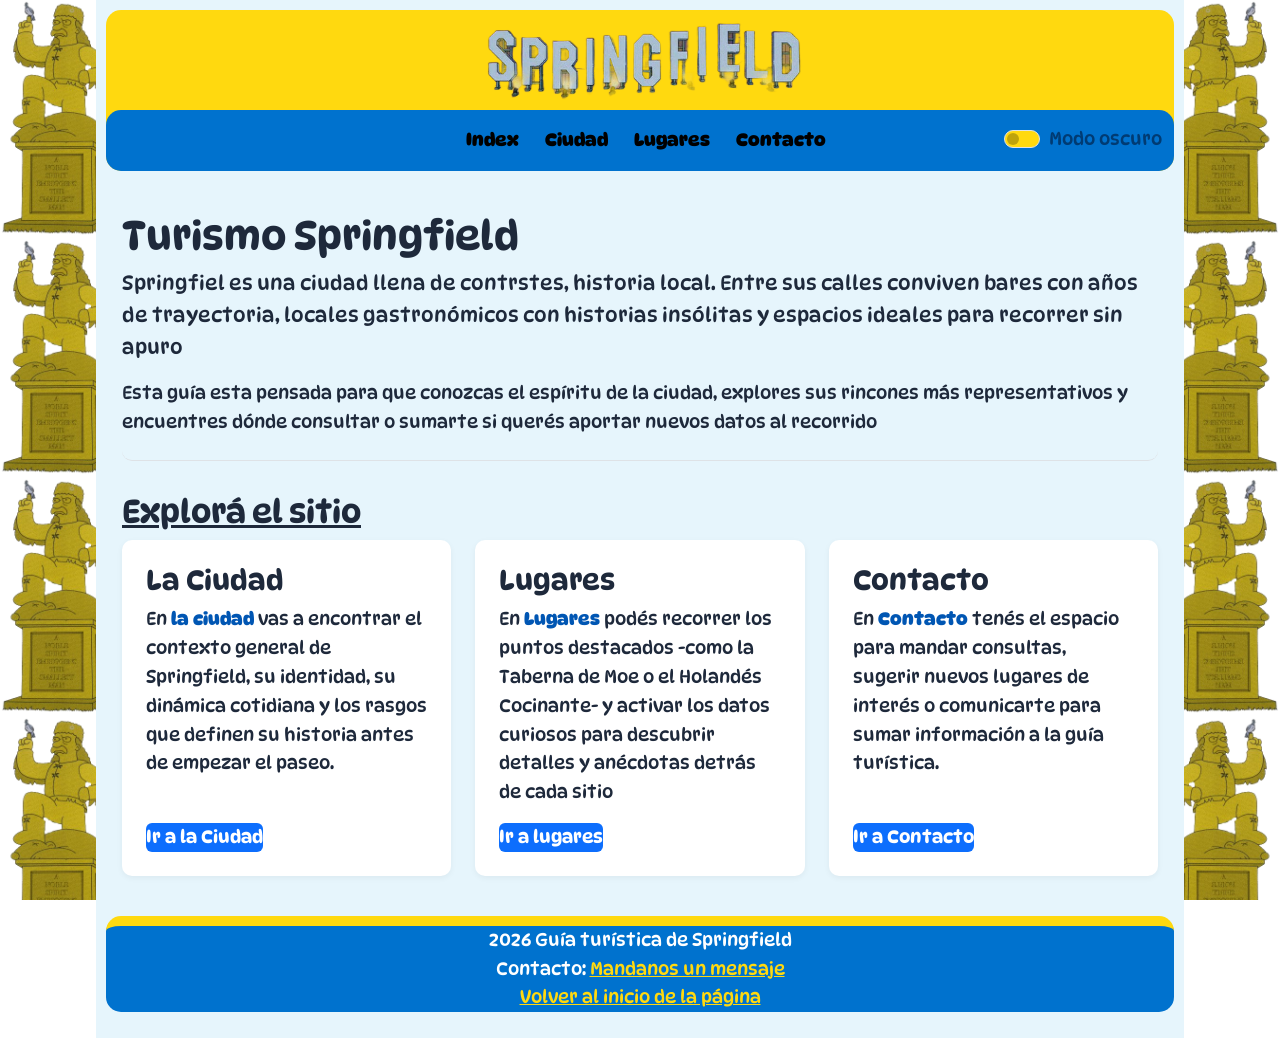
<file: Index.html>
<!DOCTYPE html>
<html lang="es">
    <head>
        <meta charset="UTF-8">
        <meta name="viewport" content="width=device-width, initial-scale=1.0">
        <link href="https://cdn.jsdelivr.net/npm/bootstrap@5.3.3/dist/css/bootstrap.min.css"
                    rel="stylesheet">
        <link rel="preconnect" href="https://fonts.googleapis.com">
        <link rel="preconnect" href="https://fonts.gstatic.com" crossorigin>
        <link href="https://fonts.googleapis.com/css2?family=DynaPuff:wght@400..700&display=swap" rel="stylesheet">
        <link rel="stylesheet" href="./css/estilos.css">
        <title>Ciudad de Springfield - Sitio Oficial</title>
    </head>
    <body>
        <div class="contenido-central">
        <header>
            <img src="imgs/Springfield_Sign_pic.png" alt="señal-springfield" height="100">
            <nav class="navbar navbar-expand-md bg body-tertiary">
                <div class="container-fluid">
                    <button class="navbar-toggler" type="button" data-bs-toggle="collapse" data-bs-target="#menuColapsable" aria-controls="miMenuColapsable" aria-expanded="false" aria-label="Toggle navigation">
                        <span class="navbar-toggler-icon"></span>
                    </button>
                    <div class="collapse navbar-collapse justify-content-between" id="menuColapsable">
                        <div class="d-none d-md-block" style="width: 170px;"></div>
                        <ul class="navbar-nav w-100 justify-content-center">
                            <li class="nav-item"><a class="nav-link active" href="Index.html">Index</a></li>
                            <li class="nav-item"><a class="nav-link active" href="ciudad.html">Ciudad</a></li>
                            <li class="nav-item"><a class="nav-link active" href="Lugares.html">Lugares</a></li>
                            <li class="nav-item"><a class="nav-link active" href="contacto.html">Contacto</a></li>
                        </ul>
                        <div class="form-check form-switch">
                            <input class="form-check-input" type="checkbox" role="switch" id="checkDarkMode">
                            <label class="form-check-label" for="checkDarkMode" id="darkModeLabel">Modo oscuro</label>
                        </div>
                    </div>
                </div>
            </nav>
        </header>
        <main class="cont-principal">
            <section class="intro-ciudad">
                <h1>Turismo Springfield</h1>
                <p class="lead">
                    Springfiel es una ciudad llena de contrstes, historia local.
                    Entre sus calles conviven bares con años de trayectoria, locales gastronómicos con historias insólitas
                    y espacios ideales para recorrer sin apuro
                </p>
                <p class="mb-0">
                    Esta guía esta pensada para que conozcas el espíritu de la ciudad, explores sus rincones más representativos
                    y encuentres dónde consultar o sumarte si querés aportar nuevos datos al recorrido
                </p>
            </section>
            <section class="secciones-sitio">
                <h2>Explorá el sitio</h2>
                <div class="grilla-secciones">
                    <article class="tarjeta-seccion">
                        <h3>La Ciudad</h3>
                        <p>
                            En <strong>la ciudad</strong> vas a encontrar el contexto general de Springfield, su identidad,
                            su dinámica cotidiana y los rasgos que definen su historia antes de empezar el paseo.
                        </p>
                        <a class="boton-enlace" href="ciudad.html">Ir a la Ciudad</a>
                    </article>
                    <article class="tarjeta-seccion">
                        <h3>Lugares</h3>
                        <p>
                            En <strong>Lugares</strong> podés recorrer los puntos destacados -como la Taberna de Moe o el Holandés Cocinante- 
                            y activar los datos curiosos para descubrir detalles y anécdotas detrás de cada sitio
                        </p>
                        <a class="boton-enlace" href="Lugares.html">Ir a lugares</a>
                    </article>
                    <article class="tarjeta-seccion">
                        <h3>Contacto</h3>
                        <p>
                            En <strong>Contacto</strong> tenés el espacio para mandar consultas, sugerir nuevos lugares de interés
                            o comunicarte para sumar información a la guía turística.
                        </p>
                        <a class="boton-enlace" href="contacto.html">Ir a Contacto</a>
                    </article>
                </div>
            </section>
        </main>
        <footer>
            <p>
                2026 Guía turística de Springfield <br>
                Contacto: <a href="contacto.html">Mandanos un mensaje</a> <br>
                <a href="#">Volver al inicio de la página</a>
            </p>
        </footer>
        <script src="https://cdn.jsdelivr.net/npm/bootstrap@5.3.3/dist/js/bootstrap.bundle.min.js"></script>
        <script src="js/main.js"></script>
    </body>
    
</html>
</file>
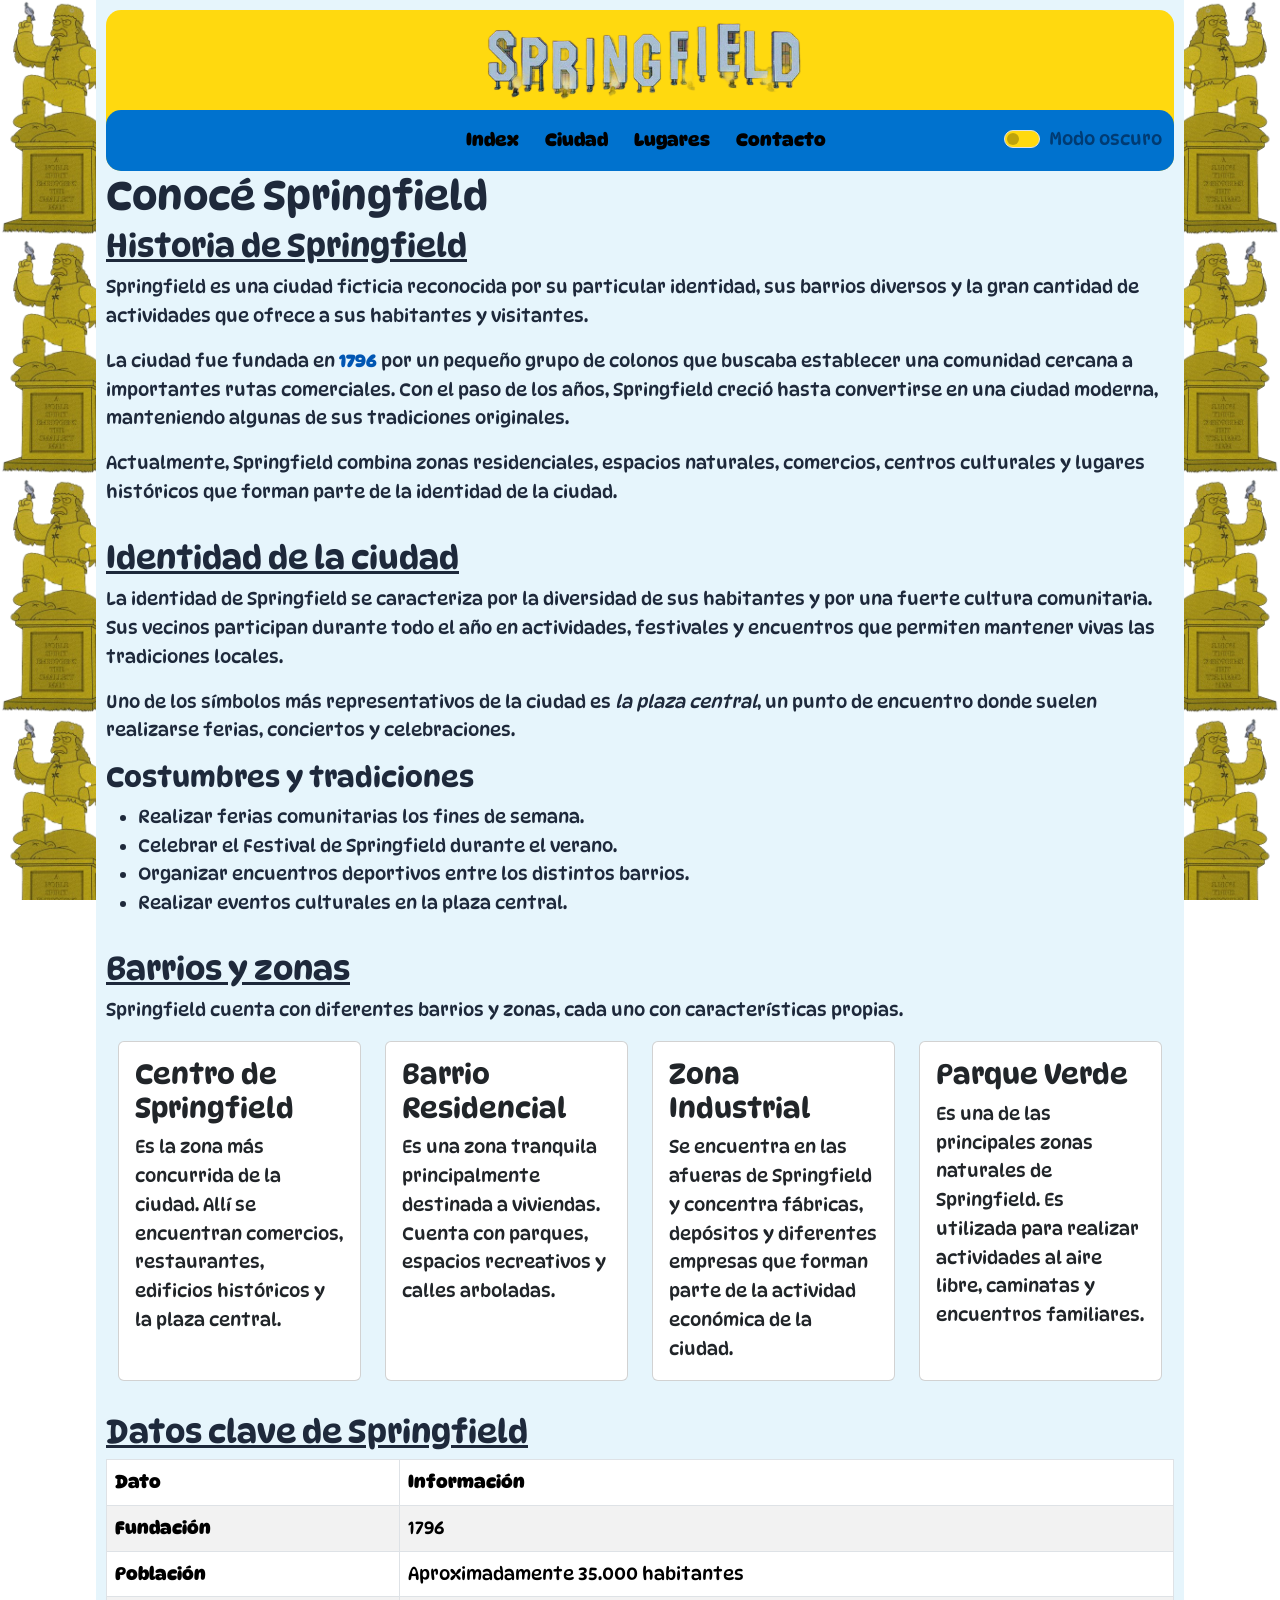
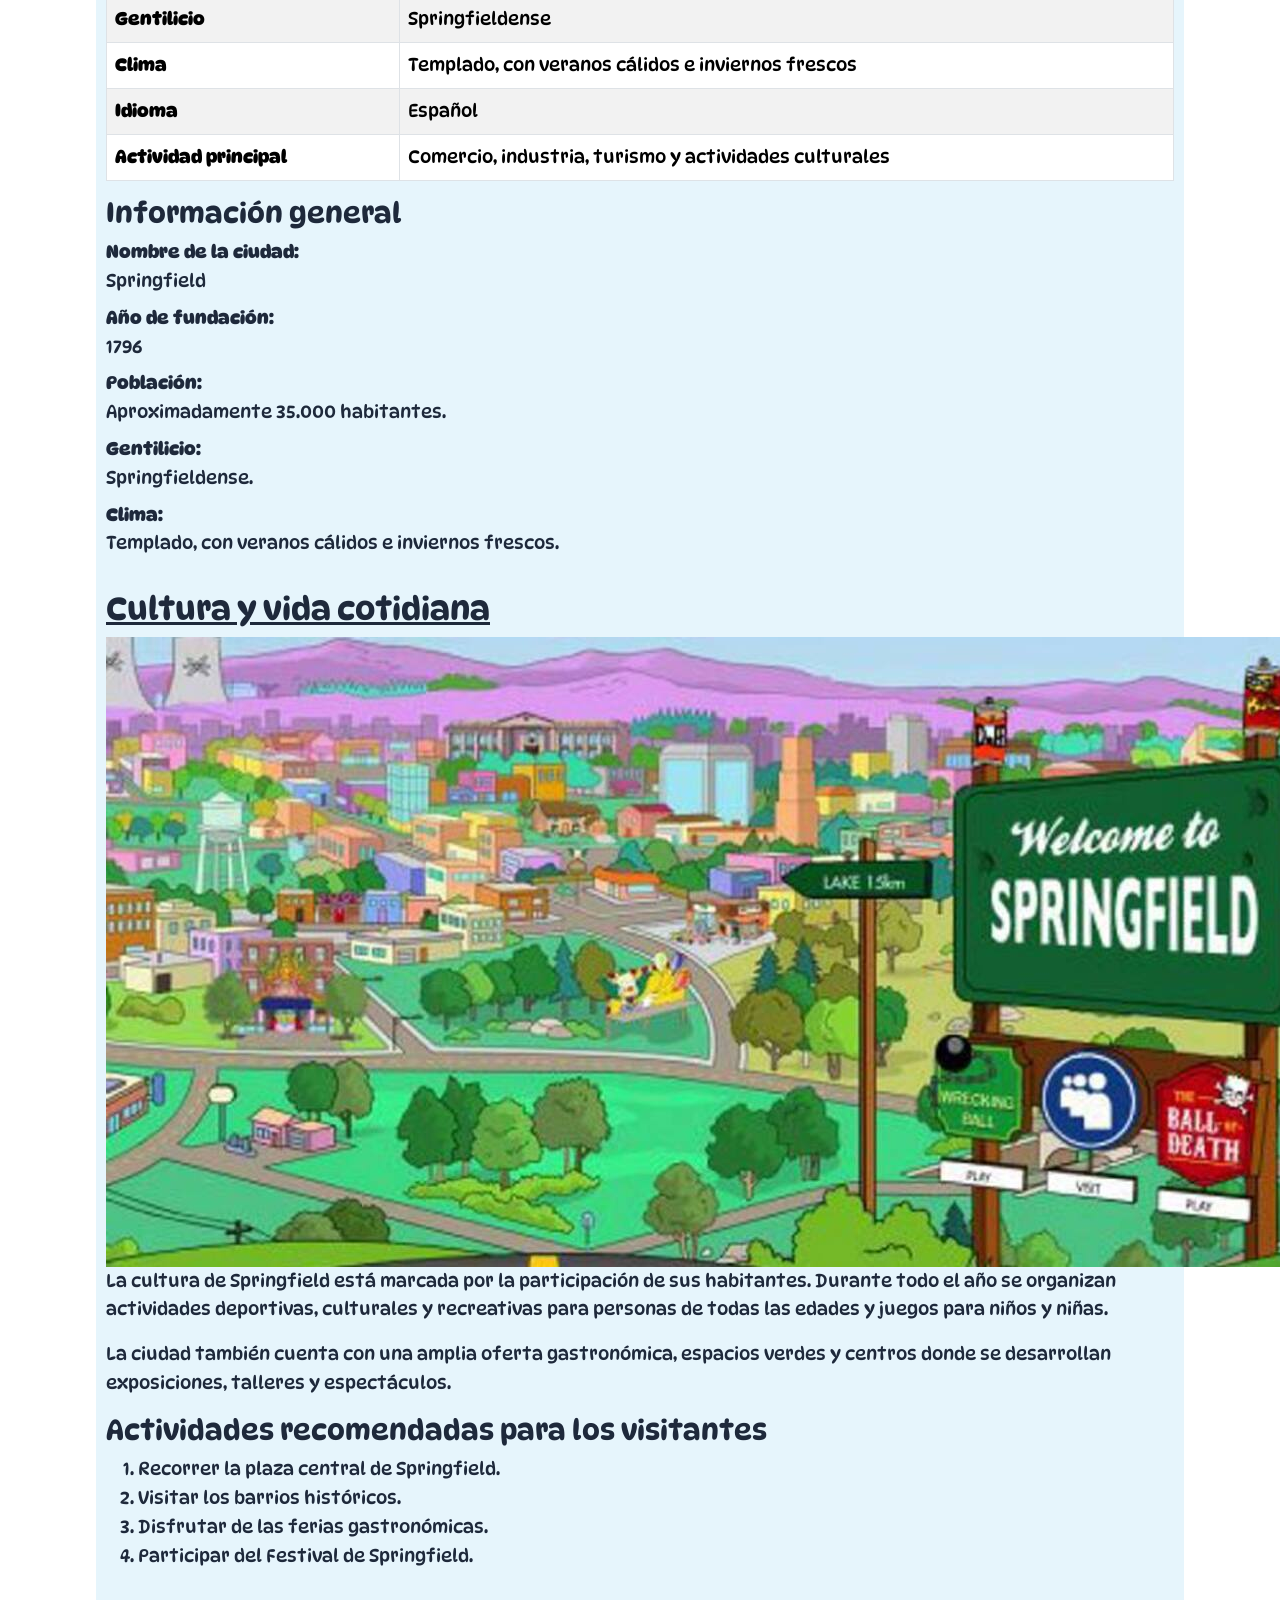
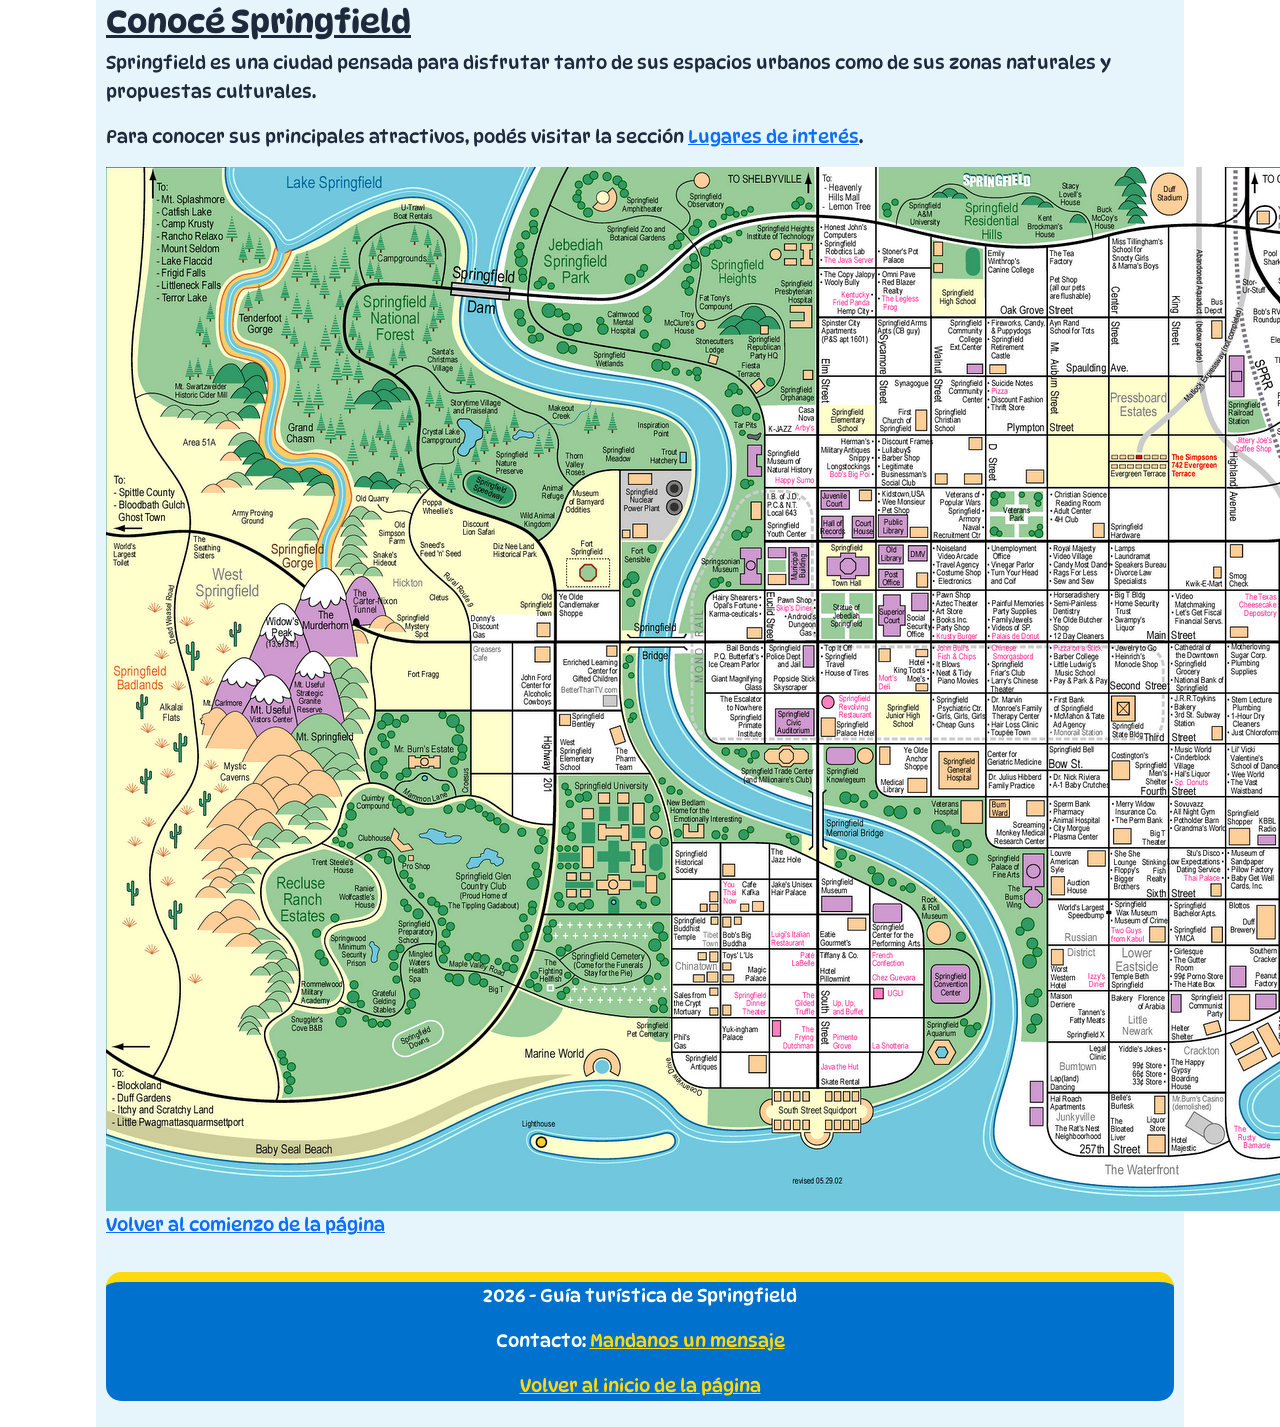
<file: ciudad.html>
<!DOCTYPE html>
<html lang="es">
<head>
    <meta charset="UTF-8">
    <meta name="viewport" content="width=device-width, initial-scale=1.0">
    <title>Springfield - Historia e identidad</title>
    <link rel="preconnect" href="https://fonts.googleapis.com">
    <link rel="preconnect" href="https://fonts.gstatic.com" crossorigin>
    <link href="https://fonts.googleapis.com/css2?family=DynaPuff:wght@400..700&display=swap" rel="stylesheet">
    <link href="https://cdn.jsdelivr.net/npm/bootstrap@5.3.3/dist/css/bootstrap.min.css"
                rel="stylesheet">
        <link rel="stylesheet">
    <link rel="stylesheet" href="./css/estilos.css">
</head>

<body>
    <div class="contenido-central">
    <header>
            <img src="imgs/Springfield_Sign_pic.png" alt="señal-springfield" height="100">
            <nav class="navbar navbar-expand-md bg body-tertiary">
                <div class="container-fluid">
                    <button class="navbar-toggler" type="button" data-bs-toggle="collapse" data-bs-target="#menuColapsable" aria-controls="miMenuColapsable" aria-expanded="false" aria-label="Toggle navigation">
                        <span class="navbar-toggler-icon"></span>
                    </button>
                    <div class="collapse navbar-collapse justify-content-between" id="menuColapsable">
                        <div class="d-none d-md-block" style="width: 170px;"></div>
                        <ul class="navbar-nav w-100 justify-content-center">
                            <li class="nav-item"><a class="nav-link active" href="Index.html">Index</a></li>
                            <li class="nav-item"><a class="nav-link active" href="ciudad.html">Ciudad</a></li>
                            <li class="nav-item"><a class="nav-link active" href="Lugares.html">Lugares</a></li>
                            <li class="nav-item"><a class="nav-link active" href="contacto.html">Contacto</a></li>
                        </ul>
                        <div class="form-check form-switch">
                            <input class="form-check-input" type="checkbox" role="switch" id="checkDarkMode">
                            <label class="form-check-label" for="checkDarkMode" id="darkModeLabel">Modo oscuro</label>
                        </div>
                    </div>
                </div>
            </nav>
    </header>

    <main>

            <h1>Conocé Springfield</h1>


            <!-- HISTORIA -->
            <section id="historia">

                <h2>Historia de Springfield</h2>

                <p>
                    Springfield es una ciudad ficticia reconocida por su particular
                    identidad, sus barrios diversos y la gran cantidad de actividades
                    que ofrece a sus habitantes y visitantes.
                </p>

                <p>
                    La ciudad fue fundada en <strong>1796</strong> por un pequeño
                    grupo de colonos que buscaba establecer una comunidad cercana
                    a importantes rutas comerciales. Con el paso de los años,
                    Springfield creció hasta convertirse en una ciudad moderna,
                    manteniendo algunas de sus tradiciones originales.
                </p>

                <p>
                    Actualmente, Springfield combina zonas residenciales,
                    espacios naturales, comercios, centros culturales y lugares
                    históricos que forman parte de la identidad de la ciudad.
                </p>

            </section>


            <!-- IDENTIDAD -->
            <section id="identidad">

                <h2>Identidad de la ciudad</h2>

                <p>
                    La identidad de Springfield se caracteriza por la diversidad
                    de sus habitantes y por una fuerte cultura comunitaria.
                    Sus vecinos participan durante todo el año en actividades,
                    festivales y encuentros que permiten mantener vivas las
                    tradiciones locales.
                </p>

                <p>
                    Uno de los símbolos más representativos de la ciudad es
                    <em>la plaza central</em>, un punto de encuentro donde suelen
                    realizarse ferias, conciertos y celebraciones.
                </p>

                <h3>Costumbres y tradiciones</h3>

                <ul>
                    <li>Realizar ferias comunitarias los fines de semana.</li>
                    <li>Celebrar el Festival de Springfield durante el verano.</li>
                    <li>Organizar encuentros deportivos entre los distintos barrios.</li>
                    <li>Realizar eventos culturales en la plaza central.</li>
                </ul>

            </section>


            <!-- BARRIOS -->
            <section id="barrios">

                <h2>Barrios y zonas</h2>

                <p>
                    Springfield cuenta con diferentes barrios y zonas, cada uno
                    con características propias.
                </p>

                <div class="container">

                    <div class="row g-4">

                        <div class="col-12 col-md-6 col-lg-3">

                            <article class="card h-100">

                                <div class="card-body">

                                    <h3 class="card-title">Centro de Springfield</h3>

                                    <p class="card-text">
                                        Es la zona más concurrida de la ciudad.
                                        Allí se encuentran comercios, restaurantes,
                                        edificios históricos y la plaza central.
                                    </p>

                                </div>

                            </article>

                        </div>


                        <div class="col-12 col-md-6 col-lg-3">

                            <article class="card h-100">

                                <div class="card-body">

                                    <h3 class="card-title">Barrio Residencial</h3>

                                    <p class="card-text">
                                        Es una zona tranquila principalmente destinada
                                        a viviendas. Cuenta con parques, espacios
                                        recreativos y calles arboladas.
                                    </p>

                                </div>

                            </article>

                        </div>


                        <div class="col-12 col-md-6 col-lg-3">

                            <article class="card h-100">

                                <div class="card-body">

                                    <h3 class="card-title">Zona Industrial</h3>

                                    <p class="card-text">
                                        Se encuentra en las afueras de Springfield
                                        y concentra fábricas, depósitos y diferentes
                                        empresas que forman parte de la actividad
                                        económica de la ciudad.
                                    </p>

                                </div>

                            </article>

                        </div>


                        <div class="col-12 col-md-6 col-lg-3">

                            <article class="card h-100">

                                <div class="card-body">

                                    <h3 class="card-title">Parque Verde</h3>

                                    <p class="card-text">
                                        Es una de las principales zonas naturales
                                        de Springfield. Es utilizada para realizar
                                        actividades al aire libre, caminatas y
                                        encuentros familiares.
                                    </p>

                                </div>

                            </article>

                        </div>

                    </div>

                </div>

            </section>


            <!-- DATOS DE LA CIUDAD -->
            <section id="datos">

                <h2>Datos clave de Springfield</h2>

                <table class="table table-bordered table-striped">

                    <thead>
                        <tr>
                            <th scope="col">Dato</th>
                            <th scope="col">Información</th>
                        </tr>
                    </thead>

                    <tbody>

                        <tr>
                            <th scope="row">Fundación</th>
                            <td>1796</td>
                        </tr>

                        <tr>
                            <th scope="row">Población</th>
                            <td>Aproximadamente 35.000 habitantes</td>
                        </tr>

                        <tr>
                            <th scope="row">Gentilicio</th>
                            <td>Springfieldense</td>
                        </tr>

                        <tr>
                            <th scope="row">Clima</th>
                            <td>Templado, con veranos cálidos e inviernos frescos</td>
                        </tr>

                        <tr>
                            <th scope="row">Idioma</th>
                            <td>Español</td>
                        </tr>

                        <tr>
                            <th scope="row">Actividad principal</th>
                            <td>Comercio, industria, turismo y actividades culturales</td>
                        </tr>

                    </tbody>

                </table>


                <!-- LISTA DESCRIPTIVA -->
                <h3>Información general</h3>

                <dl>

                    <dt>Nombre de la ciudad:</dt>
                    <dd>Springfield</dd>

                    <dt>Año de fundación:</dt>
                    <dd>1796</dd>

                    <dt>Población:</dt>
                    <dd>Aproximadamente 35.000 habitantes.</dd>

                    <dt>Gentilicio:</dt>
                    <dd>Springfieldense.</dd>

                    <dt>Clima:</dt>
                    <dd>Templado, con veranos cálidos e inviernos frescos.</dd>

                </dl>

            </section>


            <!-- CULTURA -->
            <section id="cultura">

                <h2>Cultura y vida cotidiana</h2>

                <img src="imgs/SPRINGFIELD.jpg"
                    alt="Vista panorámica de la ciudad de Springfield">

                <p>
                    La cultura de Springfield está marcada por la participación
                    de sus habitantes. Durante todo el año se organizan actividades
                    deportivas, culturales y recreativas para personas de todas
                    las edades y juegos para niños y niñas.
                </p>

                <p>
                    La ciudad también cuenta con una amplia oferta gastronómica,
                    espacios verdes y centros donde se desarrollan exposiciones,
                    talleres y espectáculos.
                </p>


                <!-- LISTA ORDENADA -->
                <h3>Actividades recomendadas para los visitantes</h3>

                <ol>

                    <li>Recorrer la plaza central de Springfield.</li>

                    <li>Visitar los barrios históricos.</li>

                    <li>Disfrutar de las ferias gastronómicas.</li>

                    <li>Participar del Festival de Springfield.</li>

                </ol>

            </section>


            <!-- CONOCÉ SPRINGFIELD -->
            <section id="volver">

                <h2>Conocé Springfield</h2>

                <p>
                    Springfield es una ciudad pensada para disfrutar tanto de sus
                    espacios urbanos como de sus zonas naturales y propuestas
                    culturales.
                </p>

                <p>
                    Para conocer sus principales atractivos, podés visitar la
                    sección <a href="lugares.html">Lugares de interés</a>.
                </p>
 
                <img src="imgs/MapadeSpringfield.png"
                    alt="Mapa de los barrios y zonas principales de Springfield">

                <p>
                    <a href="#inicio">Volver al comienzo de la página</a>
                </p>

            </section>

        </main>


        <!-- PIE DE PÁGINA -->
        <footer>

            <p>
                2026 - Guía turística de Springfield
            </p>

            <p>
                Contacto:
                <a href="contacto.html">Mandanos un mensaje</a>
            </p>

            <p>
                <a href="#inicio">Volver al inicio de la página</a>
            </p>

        </footer>

    </div>


    <!-- BOOTSTRAP JS -->
    <script src="https://cdn.jsdelivr.net/npm/bootstrap@5.3.3/dist/js/bootstrap.bundle.min.js"></script>

    <!-- JAVASCRIPT PROPIO -->
    <script src="js/main.js"></script>

</body>

</html>
</file>
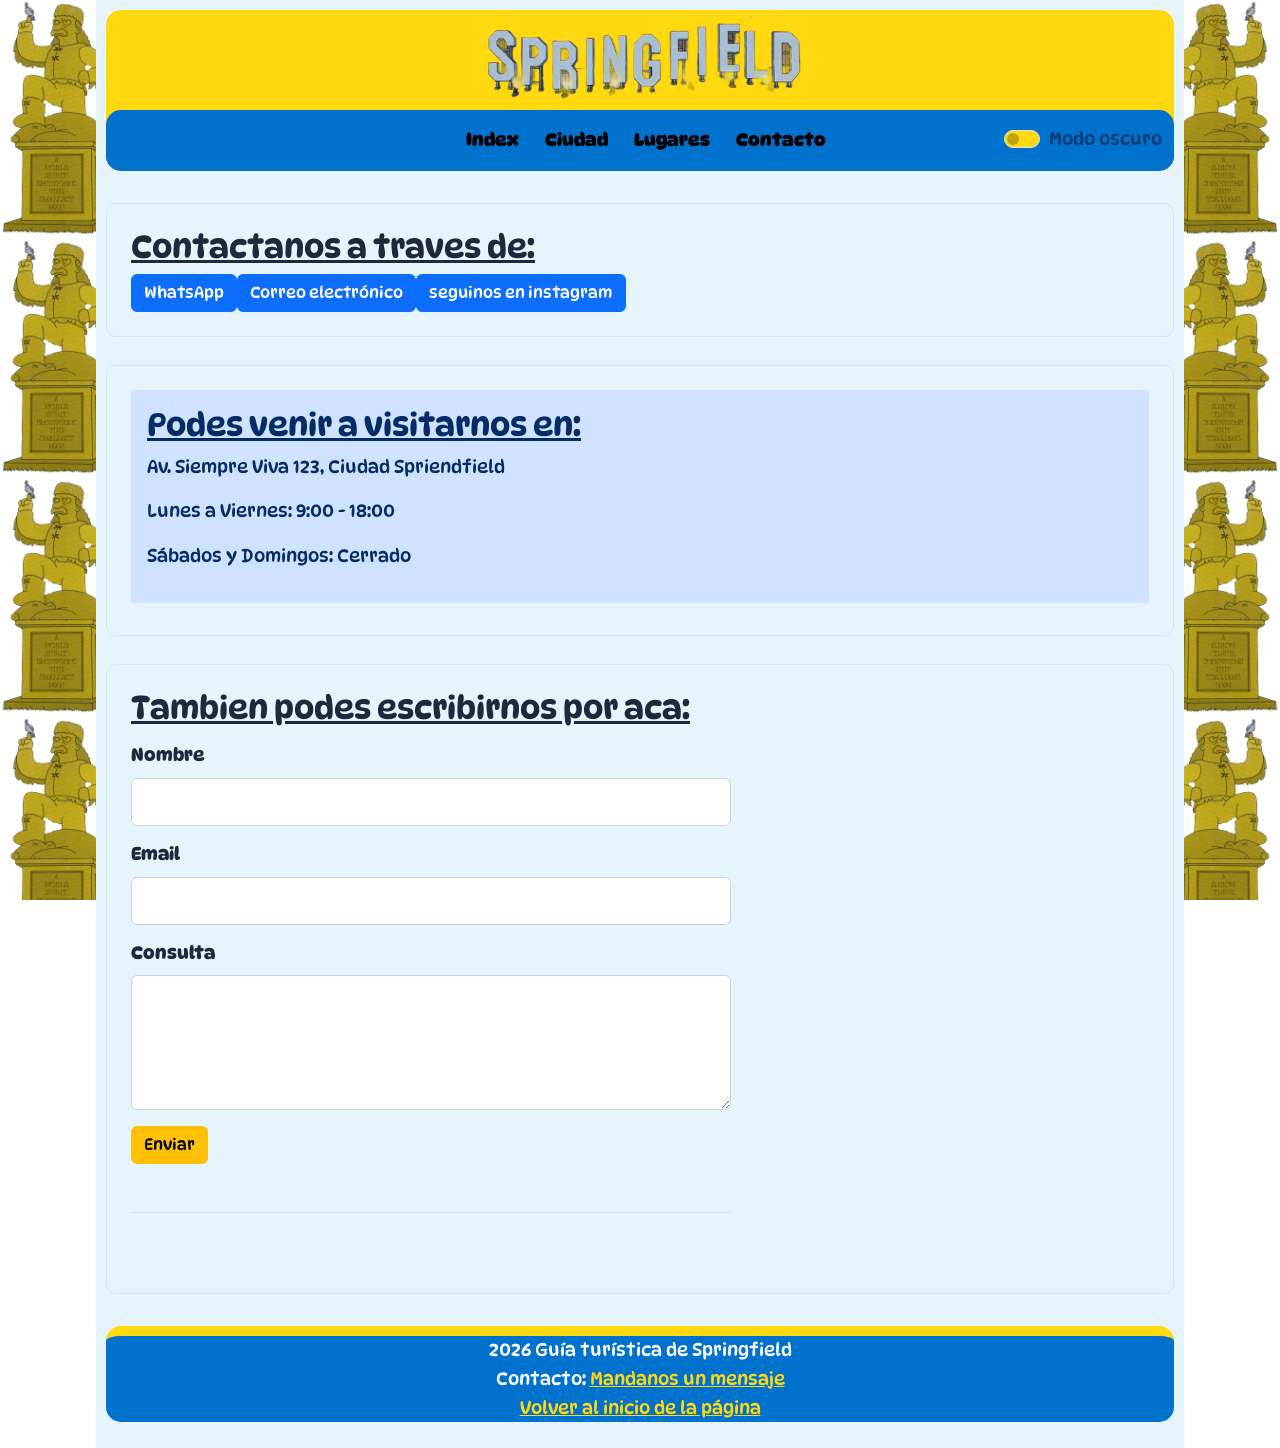
<file: contacto.html>
<!DOCTYPE html>
<html lang="es">

<head>
    <meta charset="UTF-8">
    <meta name="viewport" content="width=device-width, initial-scale=1.0">
    <link href="https://cdn.jsdelivr.net/npm/bootstrap@5.3.3/dist/css/bootstrap.min.css"
                rel="stylesheet">
    <link rel="preconnect" href="https://fonts.googleapis.com">
        <link rel="preconnect" href="https://fonts.gstatic.com" crossorigin>
        <link href="https://fonts.googleapis.com/css2?family=DynaPuff:wght@400..700&display=swap" rel="stylesheet"> 
    <link rel="stylesheet" href="./css/estilos.css">
    <title>Contacto - Turismo Sprienfield</title>
</head>

<body>
    <div class ="contenido-central">
        <header>
            <img src="imgs/Springfield_Sign_pic.png" alt="señal-springfield" height="100">
            <nav class="navbar navbar-expand-md bg body-tertiary">
                <div class="container-fluid">
                    <button class="navbar-toggler" type="button" data-bs-toggle="collapse" data-bs-target="#menuColapsable" aria-controls="miMenuColapsable" aria-expanded="false" aria-label="Toggle navigation">
                        <span class="navbar-toggler-icon"></span>
                    </button>
                    <div class="collapse navbar-collapse justify-content-between" id="menuColapsable">
                        <div class="d-none d-md-block" style="width: 170px;"></div>
                        <ul class="navbar-nav w-100 justify-content-center">
                            <li class="nav-item"><a class="nav-link active" href="Index.html">Index</a></li>
                            <li class="nav-item"><a class="nav-link active" href="ciudad.html">Ciudad</a></li>
                            <li class="nav-item"><a class="nav-link active" href="Lugares.html">Lugares</a></li>
                            <li class="nav-item"><a class="nav-link active" href="contacto.html">Contacto</a></li>
                        </ul>
                        <div class="form-check form-switch">
                            <input class="form-check-input" type="checkbox" role="switch" id="checkDarkMode">
                            <label class="form-check-label" for="checkDarkMode" id="darkModeLabel">Modo oscuro</label>
                        </div>
                    </div>
                </div>
            </nav>
        </header>
    <main>
        <div id="contenedor-contacto">
            <article>
            <h2>Contactanos a traves de:</h2>
            <ul>
                <li> <a href="tel:+541159875520" class="btn btn-primary">WhatsApp</a></li>
                <li> <a href="mailto:ciudadspriendfield@gmail.com" class="btn btn-primary">Correo electrónico</a></li>
                <li> <a href="https://www.instagram.com/TurismoSpiendfield/" target="_blank" rel="noopener noreferrer" class="btn btn-primary">seguinos en instagram</a></li>
            </ul>    
            </article>
            <article>
                <div class="p-3 mb-2 bg-primary-subtle text-primary-emphasis">
                 <h2>Podes venir a visitarnos en:</h2>
                 <p>Av. Siempre Viva 123, Ciudad Spriendfield</p>
                 <p>Lunes a Viernes: 9:00 - 18:00</p>
                 <p>Sábados y Domingos: Cerrado</p>
                </div>
            </article>
            <article id="formulario">
                <h2>Tambien podes escribirnos por aca:</h2>
                <form id="form"  action="/enviar"  method="post">
                    <label for="nombre">Nombre</label>
                    <input type="text" id="nombre" name="nombre">  <!-- required --> 
                    <label for="email">Email</label>
                    <input type="email" id="email" name="email"> <!-- required-->
                    <label for="consulta">Consulta</label>
                    <textarea id="consulta" rows="4" name="consulta"></textarea>
                    <button type="submit" class="btn btn-warning">Enviar</button>
                    <p id="mensaje"></p>   
                </form>
            </article>        
        </div> 
    </main>
    <footer>
            <p>
                2026 Guía turística de Springfield <br>
                Contacto: <a href="contacto.html">Mandanos un mensaje</a> <br>
                <a href="#">Volver al inicio de la página</a>
            </p>
        </footer>
    <script src="https://cdn.jsdelivr.net/npm/bootstrap@5.3.3/dist/js/bootstrap.bundle.min.js"></script>
    <script src="js/main.js"></script>
    </div>
</body>
</html>
</file>
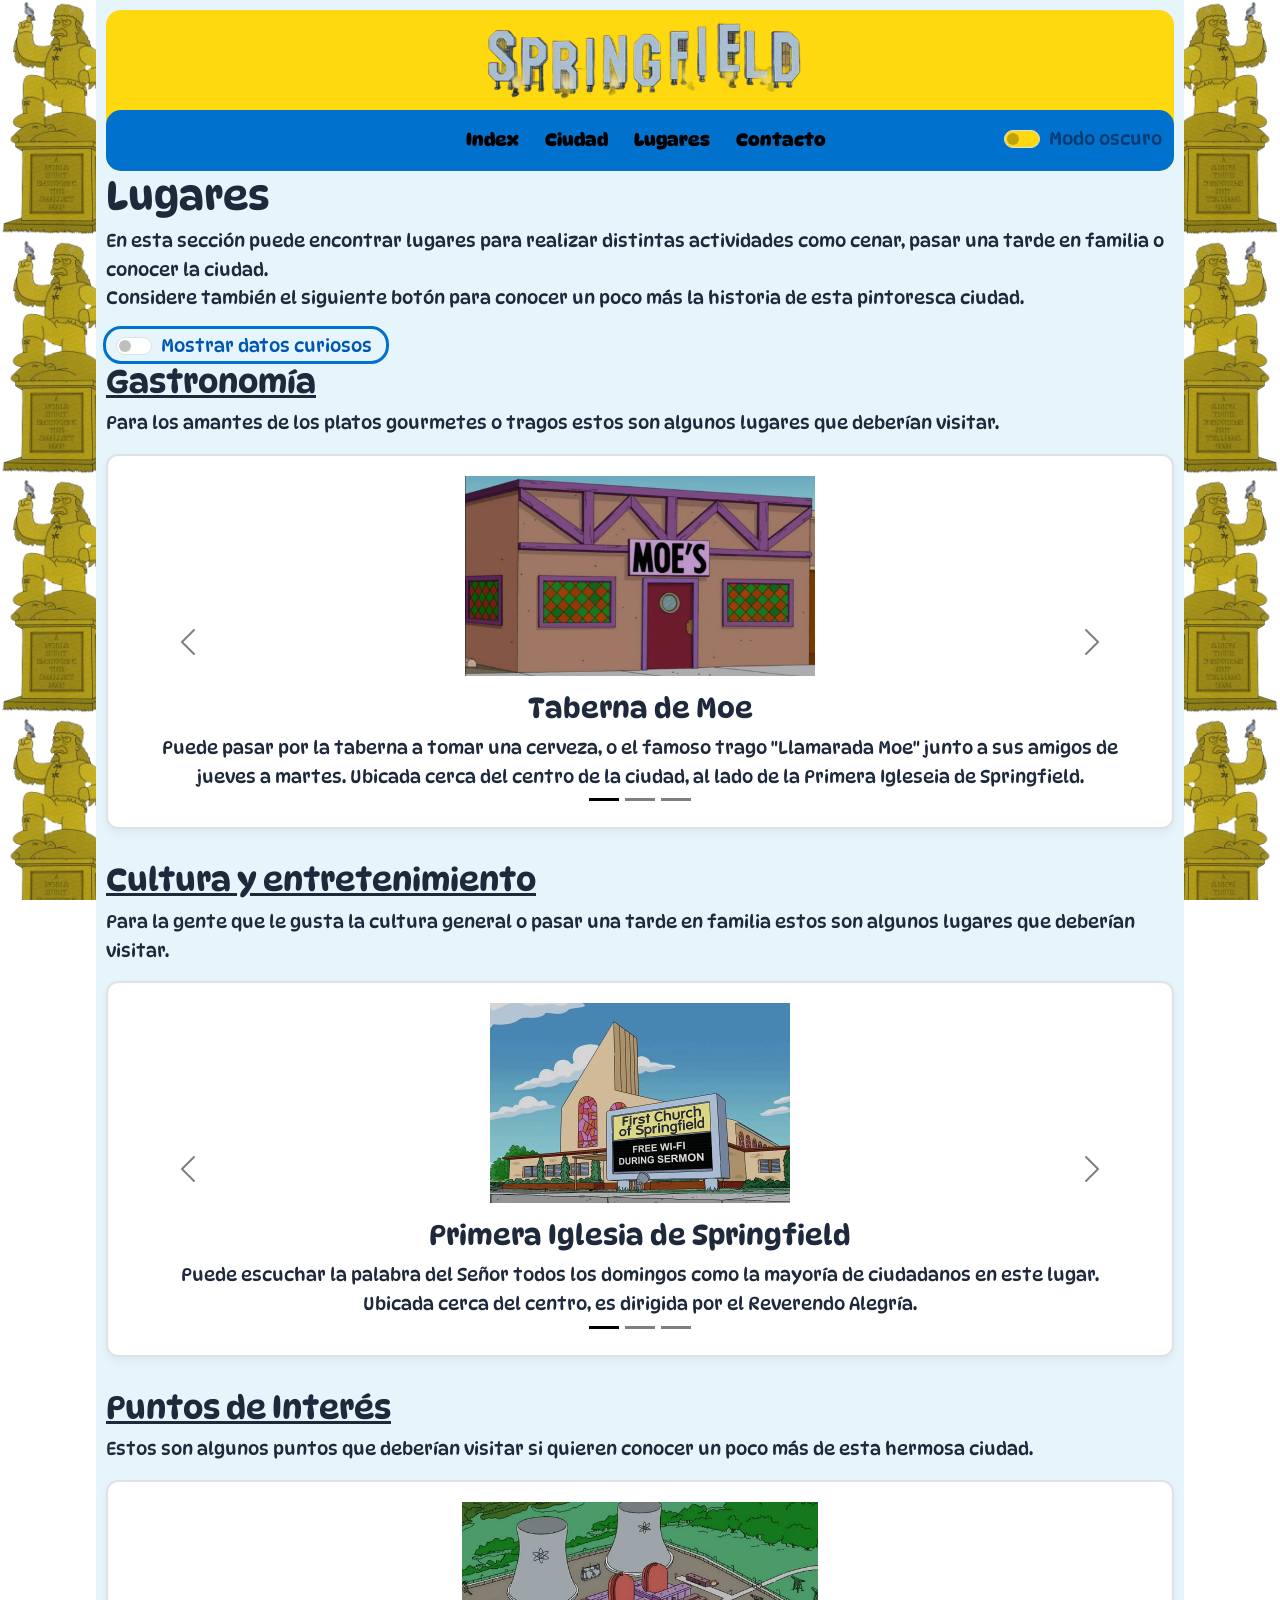
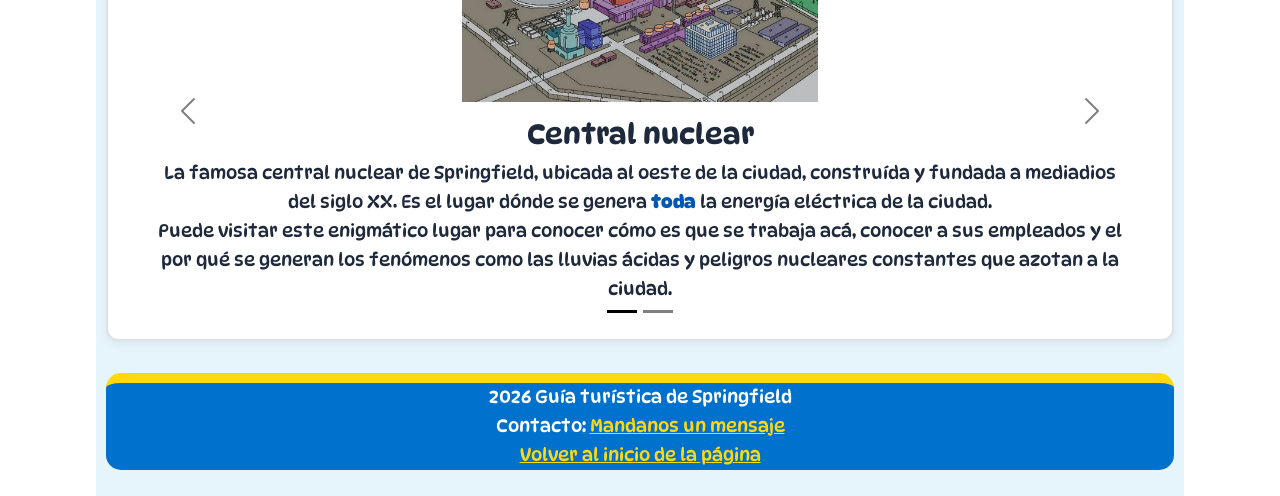
<file: Lugares.html>
<!DOCTYPE html>

<html lang="es">
    <head>
        <meta charset="UTF-8">
        <meta name="viewport" content="width=device-width, initial-scale=1.0">
        <link rel="preconnect" href="https://fonts.googleapis.com">
        <link rel="preconnect" href="https://fonts.gstatic.com" crossorigin>
        <link href="https://fonts.googleapis.com/css2?family=DynaPuff:wght@400..700&display=swap" rel="stylesheet">
        <link href="https://cdn.jsdelivr.net/npm/bootstrap@5.3.3/dist/css/bootstrap.min.css"
                rel="stylesheet">
        <link rel="stylesheet"
                href="./css/estilos.css">
        <title>Springfield - Lugares</title>
    </head>
    <body>
        <div class ="contenido-central">
        <header>
            <img src="imgs/Springfield_Sign_pic.png" alt="señal-springfield" height="100">
            <nav class="navbar navbar-expand-md bg body-tertiary">
                <div class="container-fluid">
                    <button class="navbar-toggler" type="button" data-bs-toggle="collapse" data-bs-target="#menuColapsable" aria-controls="miMenuColapsable" aria-expanded="false" aria-label="Toggle navigation">
                        <span class="navbar-toggler-icon"></span>
                    </button>
                    <div class="collapse navbar-collapse justify-content-between" id="menuColapsable">
                        <div class="d-none d-md-block" style="width: 170px;"></div>
                        <ul class="navbar-nav w-100 justify-content-center">
                            <li class="nav-item"><a class="nav-link active" href="Index.html">Index</a></li>
                            <li class="nav-item"><a class="nav-link active" href="ciudad.html">Ciudad</a></li>
                            <li class="nav-item"><a class="nav-link active" href="Lugares.html">Lugares</a></li>
                            <li class="nav-item"><a class="nav-link active" href="contacto.html">Contacto</a></li>
                        </ul>
                        <div class="form-check form-switch">
                            <input class="form-check-input" type="checkbox" role="switch" id="checkDarkMode">
                            <label class="form-check-label" for="checkDarkMode" id="darkModeLabel">Modo oscuro</label>
                        </div>
                    </div>
                </div>
            </nav>
        </header>
        <main>
            <h1>Lugares</h1>
            <p>
                En esta sección puede encontrar lugares para realizar distintas actividades como cenar, pasar una tarde en familia o conocer la ciudad. <br>Considere también
                el siguiente botón para conocer un poco más la historia de esta pintoresca ciudad.
            </p>
            <div class="form-check form-switch" id="checkDatos">
                <input class="form-check-input" type="checkbox" role="switch" id="checkDesplegarDatos">
                <label class="form-check-label" for="checkDesplegarDatos">Mostrar datos curiosos</label>
            </div>
            <!-- Carrusel de gastronomía -->
            <section id="Gastronomia">
                <h2>Gastronomía</h2>
                <p>
                    Para los amantes de los platos gourmetes o tragos estos son algunos lugares que deberían visitar.
                </p>
                <div id="carruselGastro" class="carousel carousel-dark slide" data-bs-target="carousel">
                    <div class="carousel-indicators">
                        <button type="button" data-bs-target="#carruselGastro" data-bs-slide-to="0" class="active"></button>
                        <button type="button" data-bs-target="#carruselGastro" data-bs-slide-to="1"></button>
                        <button type="button" data-bs-target="#carruselGastro" data-bs-slide-to="2"></button>
                    </div>
                    <div class="carousel-inner">
                        <div class="carousel-item active">
                            <img class="d-block mx-auto" src="./imgs/Moes.webp" alt="First slide" height="200">
                            <div class="text-center mt-3 px-4">
                                <h3>Taberna de Moe</h3>
                                <p>
                                    Puede pasar por la taberna a tomar una cerveza, o el famoso trago "Llamarada Moe" junto a sus amigos de jueves a martes. 
                                    Ubicada cerca del centro de la ciudad, al lado de la Primera Igleseia de Springfield. <br>
                                </p>
                            </div>
                        </div>
                        <div class="carousel-item">
                            <img class="d-block mx-auto" src="./imgs/Krusty_Burger.webp" alt="Second slide" height="200">
                            <div class="text-center mt-3 px-4">
                                <h3>Krusty Burger</h3>
                                <p> 
                                    Si son amantes de las hamburguesas pueden visitar la cadena de comida rápida más famosa de la ciudad, para probar el famoso combo "Krusty meal", o si
                                    está disponible, el tan ansiado por todos los ciudadanos de la ciudad y alrededores, "Ribwich"
                                </p>
                            </div>
                        </div>
                        <div class="carousel-item">
                            <img class="d-block mx-auto" src="./imgs/HolandesCocinante.webp" alt="Third slide" height="200" width="400">
                            <div class="text-center mt-3 px-4">
                                <h3>Holandes Cocinante</h3>
                                <p>
                                    Para los amantes de los mariscos pueden visitar el buffet del Capitán McCallister, con una amplia variedad de platos para todos los gustos.
                                </p>
                            </div>
                        </div>
                    </div>
                    <a class="carousel-control-prev" data-bs-target="#carruselGastro" role="button" data-bs-slide="prev">
                        <span class="carousel-control-prev-icon" aria-hidden="true"></span>
                        <span class="visually-hidden">Anterior</span>
                    </a>
                    <a class="carousel-control-next" data-bs-target="#carruselGastro" role="button" data-bs-slide="next">
                        <span class="carousel-control-next-icon" aria-hidden="true"></span>
                        <span class="visually-hidden">Siguiente</span>
                    </a>
                </div>
                
                <!-- Datos curiosos Gastronomía -->
                <section id="datosCuriososGatronomia">
                <div class="ocultable d-none my-4">
                    <div class="tarjeta-curiosidad mb-4">
                        <h4><strong>Dato curioso sobre Moe's</strong></h4>
                        <p>
                            A pesar de haber iniciado como una taberna, como es también a día de hoy, el lugar fue cambiando de rubro múltiples veces,
                            como por ejemplo un restaurante de sushi, o un restaurante familiar
                        </p>
                        <div class="fila-imagenes mt-3">
                            <figure class="item-imgs">
                                <img src="./imgs/tokyo-roes.jpg" alt="Restaurante-Sushi" height="150">
                                <figcaption class="small"> Moe's como restaurante de sushi </figcaption>
                            </figure>
                            <figure class="item-imgs">
                                <img src="./imgs/Uncle-moes.webp" alt="Restaurante-Familiar" height="150">
                                <figcaption class="small"> Moe's como restaurante familiar </figcaption>
                            </figure>
                        </div>
                    </div>
                    <div class="tarjeta-curiosidad gap-3">
                        <h4><strong>Dato curioso sobre el Holandes Cocinante</strong></h4>
                        <p>
                            El restaurante tenía una política de "Todo lo que pueda comer", hasta que el ciudadano Homero Simpson casi arruina el local.
                        </p>
                        <div class="fila-imagenes">
                            <figure class="item-imgs">
                                <img src="./imgs/holandesCocinanteHomero.jpg" alt="Homero en el holandes cocinante" height="150">
                                <figcaption>Homero siendo hechado</figcaption>
                            </figure>
                        </div>
                    </div>
                </div>
                </section>
            </section>
            
            <!-- Carrusel Entretenimiento -->
            <section id="Cultura-Entretenimiento">
                <h2>Cultura y entretenimiento</h2>
                <p>
                    Para la gente que le gusta la cultura general o pasar una tarde en familia estos son algunos lugares que deberían visitar.
                </p>
                <div id="carruselEntretenimiento" class="carousel carousel-dark slide" data-bs-target="carousel">
                    <div class="carousel-indicators">
                        <button type="button" data-bs-target="#carruselEntretenimiento" data-bs-slide-to="0" class="active"></button>
                        <button type="button" data-bs-target="#carruselEntretenimiento" data-bs-slide-to="1"></button>
                        <button type="button" data-bs-target="#carruselEntretenimiento" data-bs-slide-to="2"></button>
                    </div>
                    <div class="carousel-inner">
                        <div class="carousel-item active">
                            <img class="d-block mx-auto" src="./imgs/iglesia.jpg" alt="First slide" height="200">
                            <div class="text-center mt-3 px-4">
                                <h3>Primera Iglesia de Springfield</h3>
                                <p>
                                    Puede escuchar la palabra del Señor todos los domingos como la mayoría de ciudadanos en este lugar. Ubicada cerca del centro, es 
                                    dirigida por el Reverendo Alegría.
                                </p>
                            </div>
                        </div>
                        <div class="carousel-item">
                            <img class="d-block mx-auto" src="./imgs/Mazmorra-del-Androide.webp" alt="Second slide" height="200">
                            <div class="text-center mt-3 px-4">
                                <h3>La mazmorra del androide</h3>
                                <p>
                                    Para los frikis y amantes de los coleccionables pueden visitar la tienda de Jeff Albertson, Mazmorra del Androide, donde podrán encontrar una 
                                    amplia varidedad de cómics y figuras, entre otras cosas.
                                </p>
                            </div>
                        </div>
                        <div class="carousel-item">
                            <img class="d-block mx-auto" src="./imgs/Krustylu_studios.webp" alt="Third slide" height="200" width="400">
                            <div class="text-center mt-3 px-4">
                                <h3>Estudios Krustylu</h3>
                                <p>
                                    Puede visitar el estudio donde se graban los programas de Krusty el payaso, para presenciarlos en vivo y probablemente aparecer en televisión usted
                                    mismo. Con la oportunidad de conocer a Krusty.
                                </p>
                            </div>
                        </div>
                    </div>
                    <a class="carousel-control-prev" data-bs-target="#carruselEntretenimiento" role="button" data-bs-slide="prev">
                        <span class="carousel-control-prev-icon" aria-hidden="true"></span>
                        <span class="visually-hidden">Anterior</span>
                    </a>
                    <a class="carousel-control-next" data-bs-target="#carruselEntretenimiento" role="button" data-bs-slide="next">
                        <span class="carousel-control-next-icon" aria-hidden="true"></span>
                        <span class="visually-hidden">Siguiente</span>
                    </a>
                </div>

                <!-- Datos curiosos Entretenimiento -->
                <section id="datosCuriososEntretenimiento">
                <div class="ocultable d-none">
                    <div class="tarjeta-curiosidad mb-4">
                        <h4><strong>Datos curiosos de la Iglesia</strong></h4>
                        <p>
                            La iglesia estuvo 2 veces bajo el control del dueño de la planta nuclear de Springfield, Charles Montgomery Burns. 
                            La primera debido a que 2 ciudadanos (Homero y Bart Simpson) destruyeron la iglesia y el señor Burns se ofreció a repararla, debido a que
                            el consejo de la iglesia no podía. La segunda también fue debido a falta de dinero y el señor Burns patrocinó la iglesia.
                        </p>
                        <p>
                            Acá se puede ver una "godcam" agregada luego de una de estas situaciones.
                        </p>
                        <div class="fila-imagenes mt-3">
                            <img src="./imgs/godcam.jpg" alt="Godcam" height="150">
                        </div>
                    </div>
                    <div class="tarjeta-curiosidad gap-3">
                        <h4><strong>Dato curioso sobre Estudios Krustylu</strong></h4>
                        <p>
                            Así como puede conocer a Krusty el payaso, también puede tener la posibilidad de conocer a Tomy y Daly,
                            personajes de otro famoso programa de la ciudad.
                        </p>
                        <div class="fila-imagenes mt-3">
                            <figure class="item-imgs">
                                <img src="./imgs/tomy-y-daly.webp" alt="Tomy-y-Daly" height="200">
                                <figcaption class="small"> Tomy y Daly </figcaption>
                            </figure>
                            <figure class="item-imgs">
                                <img src="./imgs/Krusty_el_payaso.jpeg" height="200" alt="Krusty-el-payaso">
                                <figcaption class="small"> Krusty el payaso </figcaption>
                            </figure>
                        </div>
                    </div>
                </div>
                </section>
            </section>
            <!-- Carrusel Puntos de Interes -->
            
            <section id="puntos-de-interes">
                <h2>Puntos de Interés</h2>
                <p>
                    Estos son algunos puntos que deberían visitar si quieren conocer un poco más de esta hermosa ciudad.
                </p>
                <div id="carruselInteres" class="carousel carousel-dark slide" data-bs-target="carousel">
                    <div class="carousel-indicators">
                        <button type="button" data-bs-target="#carruselInteres" data-bs-slide-to="0" class="active"></button>
                        <button type="button" data-bs-target="#carruselInteres" data-bs-slide-to="1"></button>
                    </div>
                    <div class="carousel-inner">
                        <div class="carousel-item active">
                            <img class="d-block mx-auto" src="./imgs/plantaNuclear.webp" alt="First slide" height="200">
                            <div class="text-center mt-3 px-4">
                                <h3>Central nuclear</h3>
                                <p>
                                    La famosa central nuclear de Springfield, ubicada al oeste de la ciudad, construída y fundada a mediadios del siglo XX.
                                    Es el lugar dónde se genera <strong>toda</strong> la energía eléctrica de la ciudad. <br>
                                    Puede visitar este enigmático lugar para conocer cómo es que se trabaja acá, conocer a sus empleados y el por qué se generan los fenómenos como
                                    las lluvias ácidas y peligros nucleares constantes que azotan a la ciudad.
                                </p>
                            </div>
                        </div>
                        <div class="carousel-item">
                            <img class="d-block mx-auto" src="./imgs/vertederoDeNeumaticos.jpg" alt="Second slide" height="200">
                            <div class="text-center mt-3 px-4">
                                <h3>Vertedero de neumáticos</h3>
                                <p>
                                    Un terreno donde se desechan neumáticos que luego se incendian. El fuego se volvió más popular con el paso de los años, ya que lleva en llamas por décadas,
                                    convirtiendo este terreno en una especie de punto de referencia de la ciudad.
                                </p>
                            </div>
                        </div>
                    </div>
                    <a class="carousel-control-prev" data-bs-target="#carruselInteres" role="button" data-bs-slide="prev">
                        <span class="carousel-control-prev-icon" aria-hidden="true"></span>
                        <span class="visually-hidden">Anterior</span>
                    </a>
                    <a class="carousel-control-next" data-bs-target="#carruselInteres" role="button" data-bs-slide="next">
                        <span class="carousel-control-next-icon" aria-hidden="true"></span>
                        <span class="visually-hidden">Siguiente</span>
                    </a>
                </div>
                
                <!-- Datos curiosos Interes -->
                <section id="datosCuriososInteres">
                    <div class="ocultable d-none">
                        <div class="tarjeta-curiosidad mb-4">
                            <h4><strong>Dato curioso sobre Planta Nuclear</strong></h4>
                            <p>
                                Dentro de la planta se pueden observar animales curiosos, como ratas luminiscentes y peces de 3 ojos
                            </p>
                            <div class="fila-imagenes mt-3">
                                <figure class="item-imgs">
                                    <img src="./imgs/Blinky.webp" alt="Blinky (Pez de 3 ojos)" height="150"> 
                                    <figcaption class="small"> Blinky </figcaption>
                                </figure>
                            </div>
                        </div>
                        <div class="tarjeta-curiosidad gap-3">
                            <h4><strong>Dato curioso sobre el vertedero</strong></h4>
                            <p>
                                El olor de los neumáticos incendiados se puede percibir en 46 estados.
                            </p>
                            <div class="fila-imagenes mt-3">
                                <img src="./imgs/vertedero-estados.jpg" alt="Vertedero de neumaticos" height="150">
                            </div>
                        </div>
                    </div>
                </section>
            </section>
        </main>
        <footer>
            <p>
                2026 Guía turística de Springfield <br>
                Contacto: <a href="contacto.html">Mandanos un mensaje</a> <br>
                <a href="#">Volver al inicio de la página</a>
            </p>
        </footer>
        <script src="https://cdn.jsdelivr.net/npm/bootstrap@5.3.3/dist/js/bootstrap.bundle.min.js"></script>
        <script src="js/main.js"></script>
        </div>
    </body>
</html>
</file>
<file: css/estilos.css>
/* Variables */
:root {
    --azul: #0072CE;
    --amarillo: #FFD90F;
    --color-fondo: #E6F5FC;
    --color-fondo-oscuro: #0B132B;
    --color-texto: #1E293B;
    --color-texto-oscuro: #E2E8F0;
    --color-texto-fuerte: #0056b3;
    --fuente-principal: 'DynaPuff', cursive;
}

* {
    box-sizing: border-box;
    padding: 10;
    margin: 10;
}

/* Header */
header {
    background-color: var(--amarillo);
    color: #003b73;
    text-align: center;
    border-radius: 15px;
}

/* Body */
body {
    display: flex;
    justify-content: center;
    position: relative;
    overflow-x: hidden;

    font-family: var(--fuente-principal);
    font-size: 18px;
    font-weight: normal;
    font-style: normal;
    line-height: 1.6;
    color: var(--color-texto);
    margin: 0 auto;
    padding: 0 1rem;
}

body[data-bs-theme="oscuro"]::before, 
body[data-bs-theme="oscuro"]::after {
    background-color: var(--color-fondo-oscuro);
    color: var(--color-texto-oscuro);
    transition: background-color 0.3s ease, color 0.3s ease;
}

[data-bs-theme="oscuro"] .contenido-central {
    background-color: var(--color-fondo-oscuro);
    color: var(--color-texto-oscuro);
    transition: background-color 0.3s ease, color 0.3s ease;
}


body h2 {
    text-decoration: underline;
}

body strong {
    color: var(--color-texto-fuerte);
}

body::before {
    content: "";
    position: fixed;
    top: 0;
    left: 0;
    width: 10vw;
    height: 100%;
    background-image: url(../imgs/estatuaJeremiasSpringfield.png);
    background-repeat: repeat-y;
    background-size: contain;
    z-index: -1;
}

body.dark-mode::before,
body.dark-mode::after {
    background-color: var(--color-fondo-oscuro);
    transition: background-color 0.3s ease;
}

body::after {
    content: "";
    position: fixed;
    top: 0;
    right: 0;
    width: 10vw;
    height: 100%;
    background-image: url(../imgs/estatuaJeremiasSpringfield.png);
    background-size: contain;
    background-repeat: repeat-y;
    transform: scaleX(-1);
    z-index: -1;
}

.contenido-central {
    background-color: var(--color-fondo);
    width: 100%;
    max-width: 85vw;
    padding: 10px;
    min-height: 100vh;
    z-index: 0;
}

.contenido-central section {
    margin-bottom: 2rem;
    border-radius: 10px;
}

#checkDarkMode {
    background-color: var(--amarillo);
    max-width: 150px;
    min-width: 15px;
    max-height: 50px;
}

#checkDatos {
    padding-left: 55px;
    padding-top: 3px;
    min-width: 20px;
    max-width: 280px;
    color: var(--color-texto-fuerte);
    outline-style: solid;
    outline-color: var(--azul);
    outline-width: 200;
    border-radius: 15px;
}

.fila-imagenes {
    display: flex;
    gap: 20px;
    flex-wrap: wrap;
    justify-content: center;
    align-items: flex-start;
}

.item-imgs {
    display: flex;
    flex-direction: column;
    height: 200px;
}

.item-imgs img {
    width: auto;
    height: 200px;
    display: block;
}

.item-imgs figcaption {
    margin-top: 6px;
    font-size: 16px;
    text-align: center;
}

#carruselGastro, 
#carruselEntretenimiento,
#carruselInteres,
.ocultable {
    background-color: #FFFFFF;
    border: 2px solid #DEE2E6;
    border-radius: 12px;
    padding: 20px;
    box-shadow: 0 4px 8px rgba(0,0,0, 0.05);
}

[data-bs-theme="oscuro"] #carruselGastro,
[data-bs-theme="oscuro"] #carruselEntretenimiento,
[data-bs-theme="oscuro"] #carruselInteres,
[data-bs-theme="oscuro"] .ocultable {
    background-color: #041f3a;
    border-color: #2C3034;
}

.ocultable {
    text-align: center;
}

.cont-principal {
    max-width: 1140px;
    margin: 2.5rem auto;
    padding: 0 1rem;
}

.intro-ciudad {
    margin-bottom: 3rem;
    padding-bottom: 1.5rem;
    border-bottom: 1px solid #dee2e6;
}

.grilla-secciones {
    display: grid;
    grid-template-columns: 1fr;
    gap: 1.5rem;
}

@media (min-width: 768px) {
    .grilla-secciones {
        grid-template-columns: repeat(3, 1fr);
    }
}

.tarjeta-seccion {
    display: flex;
    flex-direction: column;
    padding: 1.5rem;
    border: 1px solud #dee2e6;
    border-radius: 10px;
    background-color: #ffffff;
    box-shadow: 0 2px 6px rgba(0,0,0, 0.05);
}

.boton-enlace {
    display: inline-block;
    align-self: flex-start;
    margin-top: auto;
    padding: 0.5rem 1 rem;
    border-radius: 6px;
    background-color: #0d6efd;
    color: #ffffff;
    text-decoration: none;
    font-weight: 500;
}

.boton-enlace:hover,
.boton-enlace:focus-visible {
    background-color: #0b5ed7;
    color: #ffffff;
}

[data-bs-theme="oscuro"] .intro-ciudad {
    border-bottom-color: #373b3e;
}

[data-bs-theme="oscuro"] .tarjeta-seccion {
    background-color: #2b3035;
    border-color: #373b3e;
    box-shadow: 0 2px 6px rgba(0,0,0, 0.25);
}

/* Navegación */
nav {
    background-color: var(--azul);
    border-radius: 15px;
}

nav ul {
    margin: 0;
    padding: 0;
    font-weight: bold;
    display: flex;
    justify-content: center;
    list-style: none;
    gap: 10px;
    flex: 1 1;
}

nav a {
    padding: 5px 10px;
    border-radius: 4px;
    color: #FFFFFF;
    text-decoration: none;
    transition: 0.3s;
}

nav a:hover {
    background-color: #003B73;
    color: var(--amarillo);
    text-decoration: underline;
}

/* Footer */

footer {
    background-color: var(--azul);
    color: #FFFFFF;
    text-align: center;
    border-top: 10px solid var(--amarillo);
    border-radius: 15px;
}

footer a {
    color: var(--amarillo);
    border-radius: 15px;
}

/*Contacto*/
#contenedor-contacto {
    display: flex;
    flex-direction: column;
    gap: 1.75rem;
    margin: 2rem 0;
}

#contenedor-contacto > article {
    padding: 1.5rem;
    border: 1px solid #dee2e6;
    border-radius: 10px;
}

#contenedor-contacto ul {
    list-style: none;
    padding: 0;
    margin: 0;
    display: flex;
    flex-wrap: wrap;
    gap: 0.75;
}

/*Formulario*/
#formulario form {
    display: flex;
    flex-direction: column;
    gap: 0.5rem;
    max-width: 600px;
}

#formulario label {
    font-weight: 600;
    margin-top: 0.35rem;
}

#formulario input,
#formulario textarea {
    width: 100%;
    padding: 0.55rem 0.75rem;
    border: 1px solid #ced4da;
    border-radius: 6px;
}

#formulario textarea {
    resize: vertical;
}

#formulario button[type="submit"] {
    align-self: flex-start;
    margin-top: 0.5rem;
}

#mensaje {
    margin-top: 2.5rem;
    padding: 1.25rem 0;
    border-top: 1px solid #dee2e6;
    text-align: center;
}

[data-bs-theme="oscuro"] #contenedor-contacto {
    border-color: #373b3e;
}

[data-bs-theme="oscuro"] #formulario input,
[data-bs-theme="oscuro"] #formulario textarea {
    background-color: #1f2327;
    border-color: #495057;
    color: #f8f9fa;
}
</file>
